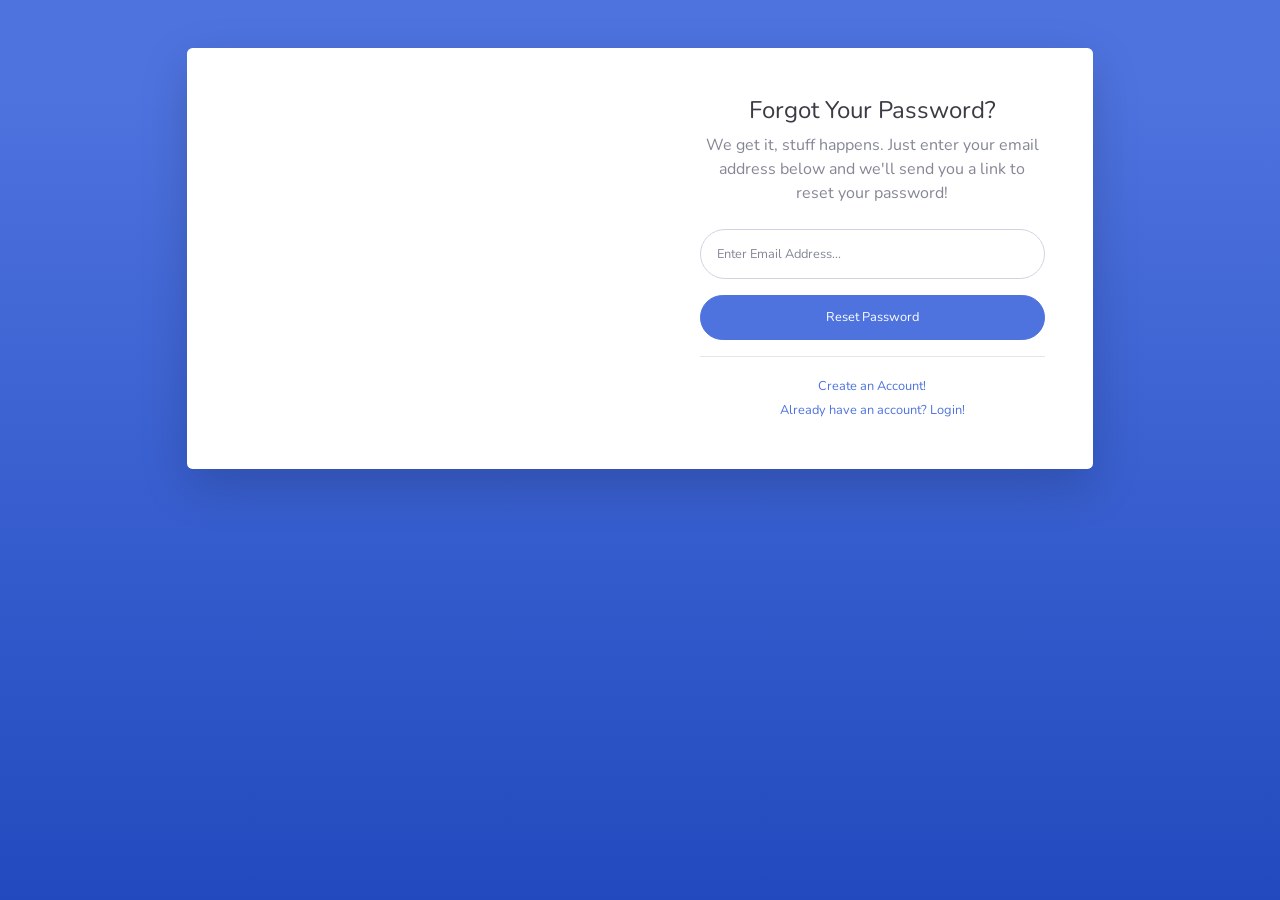
<file: View/forgot-password.html>
<!DOCTYPE html>
<html lang="en">

<head>

    <meta charset="utf-8">
    <meta http-equiv="X-UA-Compatible" content="IE=edge">
    <meta name="viewport" content="width=device-width, initial-scale=1, shrink-to-fit=no">
    <meta name="description" content="">
    <meta name="author" content="">

    <title>SB Admin 2 - Forgot Password</title>

    <!-- Custom fonts for this template-->
    <link href="vendor/fontawesome-free/css/all.min.css" rel="stylesheet" type="text/css">
    <link
        href="https://fonts.googleapis.com/css?family=Nunito:200,200i,300,300i,400,400i,600,600i,700,700i,800,800i,900,900i"
        rel="stylesheet">

    <!-- Custom styles for this template-->
    <link href="css/sb-admin-2.min.css" rel="stylesheet">

</head>

<body class="bg-gradient-primary">

    <div class="container">

        <!-- Outer Row -->
        <div class="row justify-content-center">

            <div class="col-xl-10 col-lg-12 col-md-9">

                <div class="card o-hidden border-0 shadow-lg my-5">
                    <div class="card-body p-0">
                        <!-- Nested Row within Card Body -->
                        <div class="row">
                            <div class="col-lg-6 d-none d-lg-block bg-password-image"></div>
                            <div class="col-lg-6">
                                <div class="p-5">
                                    <div class="text-center">
                                        <h1 class="h4 text-gray-900 mb-2">Forgot Your Password?</h1>
                                        <p class="mb-4">We get it, stuff happens. Just enter your email address below
                                            and we'll send you a link to reset your password!</p>
                                    </div>
                                    <form class="user">
                                        <div class="form-group">
                                            <input type="email" class="form-control form-control-user"
                                                id="exampleInputEmail" aria-describedby="emailHelp"
                                                placeholder="Enter Email Address...">
                                        </div>
                                        <a href="login.html" class="btn btn-primary btn-user btn-block">
                                            Reset Password
                                        </a>
                                    </form>
                                    <hr>
                                    <div class="text-center">
                                        <a class="small" href="register.html">Create an Account!</a>
                                    </div>
                                    <div class="text-center">
                                        <a class="small" href="login.html">Already have an account? Login!</a>
                                    </div>
                                </div>
                            </div>
                        </div>
                    </div>
                </div>

            </div>

        </div>

    </div>

    <!-- Bootstrap core JavaScript-->
    <script src="vendor/jquery/jquery.min.js"></script>
    <script src="vendor/bootstrap/js/bootstrap.bundle.min.js"></script>

    <!-- Core plugin JavaScript-->
    <script src="vendor/jquery-easing/jquery.easing.min.js"></script>

    <!-- Custom scripts for all pages-->
    <script src="js/sb-admin-2.min.js"></script>

</body>

</html>
</file>
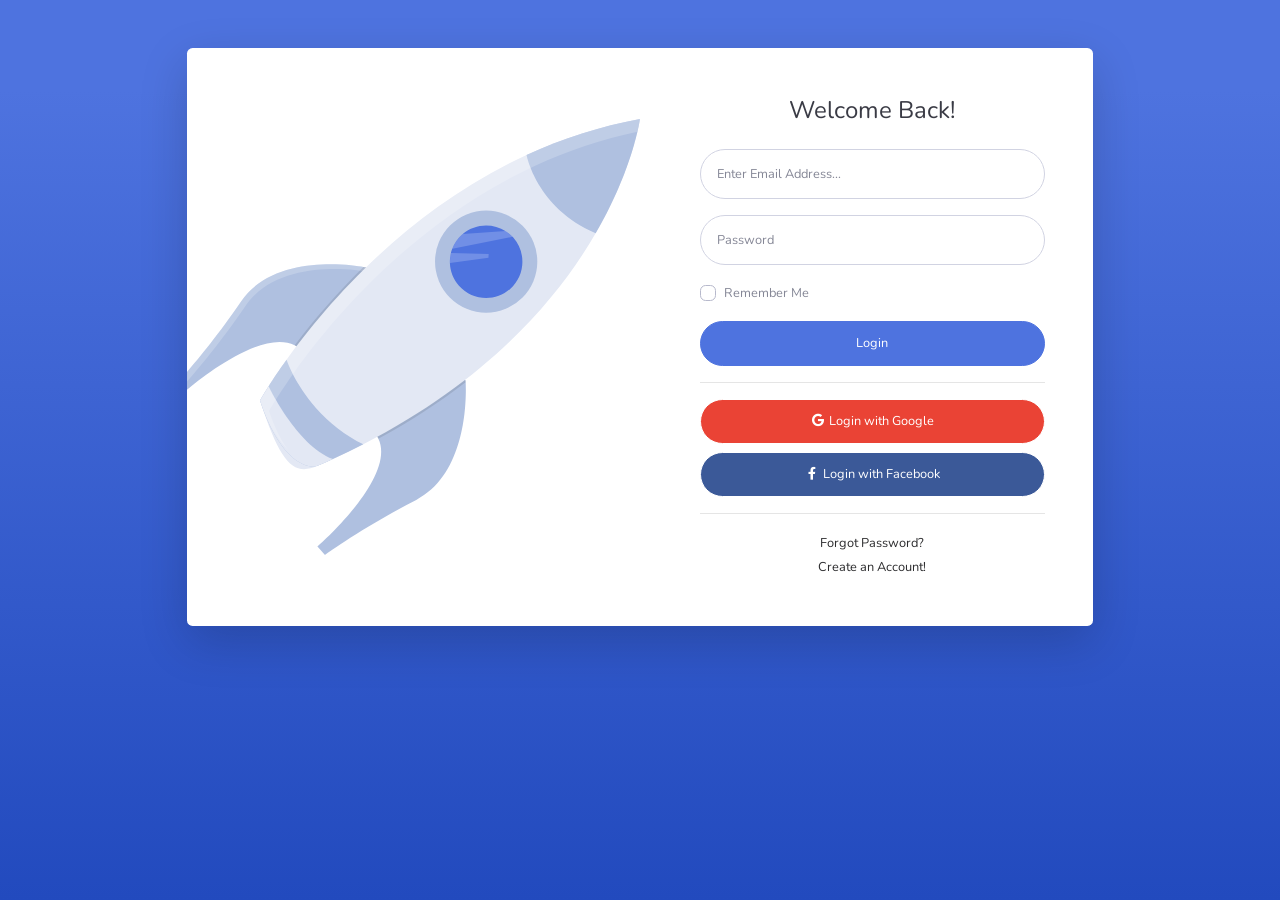
<file: View/login.html>
<!DOCTYPE html>
<html lang="en">

<head>

    <meta charset="utf-8">
    <meta http-equiv="X-UA-Compatible" content="IE=edge">
    <meta name="viewport" content="width=device-width, initial-scale=1, shrink-to-fit=no">
    <meta name="description" content="">
    <meta name="author" content="">

    <title>SB Admin 2 - Login</title>

    <!-- Custom fonts for this template-->
    <link href="vendor/fontawesome-free/css/all.min.css" rel="stylesheet" type="text/css">
    <link
        href="https://fonts.googleapis.com/css?family=Nunito:200,200i,300,300i,400,400i,600,600i,700,700i,800,800i,900,900i"
        rel="stylesheet">

    <!-- Custom styles for this template-->
    <link href="css/sb-admin-2.css" rel="stylesheet">

</head>

<body class="bg-gradient-primary">

    <div class="container">

        <!-- Outer Row -->
        <div class="row justify-content-center">

            <div class="col-xl-10 col-lg-12 col-md-9">

                <div class="card o-hidden border-0 shadow-lg my-5">
                    <div class="card-body p-0">
                        <!-- Nested Row within Card Body -->
                        <div class="row">
                            <div class="col-lg-6 d-none d-lg-block bg-login-image"></div>
                            <div class="col-lg-6">
                                <div class="p-5">
                                    <div class="text-center">
                                        <h1 class="h4 text-gray-900 mb-4">Welcome Back!</h1>
                                    </div>
                                    <form class="user">
                                        <div class="form-group">
                                            <input type="email" class="form-control form-control-user"
                                                id="exampleInputEmail" aria-describedby="emailHelp"
                                                placeholder="Enter Email Address...">
                                        </div>
                                        <div class="form-group">
                                            <input type="password" class="form-control form-control-user"
                                                id="exampleInputPassword" placeholder="Password">
                                        </div>
                                        <div class="form-group">
                                            <div class="custom-control custom-checkbox small">
                                                <input type="checkbox" class="custom-control-input" id="customCheck">
                                                <label class="custom-control-label" for="customCheck">Remember
                                                    Me</label>
                                            </div>
                                        </div>
                                        <a href="index.html" class="btn btn-primary btn-user btn-block">
                                            Login
                                        </a>
                                        <hr>
                                        <a href="index.html" class="btn btn-google btn-user btn-block">
                                            <i class="fab fa-google fa-fw"></i> Login with Google
                                        </a>
                                        <a href="index.html" class="btn btn-facebook btn-user btn-block">
                                            <i class="fab fa-facebook-f fa-fw"></i> Login with Facebook
                                        </a>
                                    </form>
                                    <hr>
                                    <div class="text-center">
                                        <a class="small" href="forgot-password.html">Forgot Password?</a>
                                    </div>
                                    <div class="text-center">
                                        <a class="small" href="register.html">Create an Account!</a>
                                    </div>
                                </div>
                            </div>
                        </div>
                    </div>
                </div>

            </div>

        </div>

    </div>

    <!-- Bootstrap core JavaScript-->
    <script src="vendor/jquery/jquery.min.js"></script>
    <script src="vendor/bootstrap/js/bootstrap.bundle.min.js"></script>

    <!-- Core plugin JavaScript-->
    <script src="vendor/jquery-easing/jquery.easing.min.js"></script>

    <!-- Custom scripts for all pages-->
    <script src="js/sb-admin-2.min.js"></script>

</body>

</html>
</file>
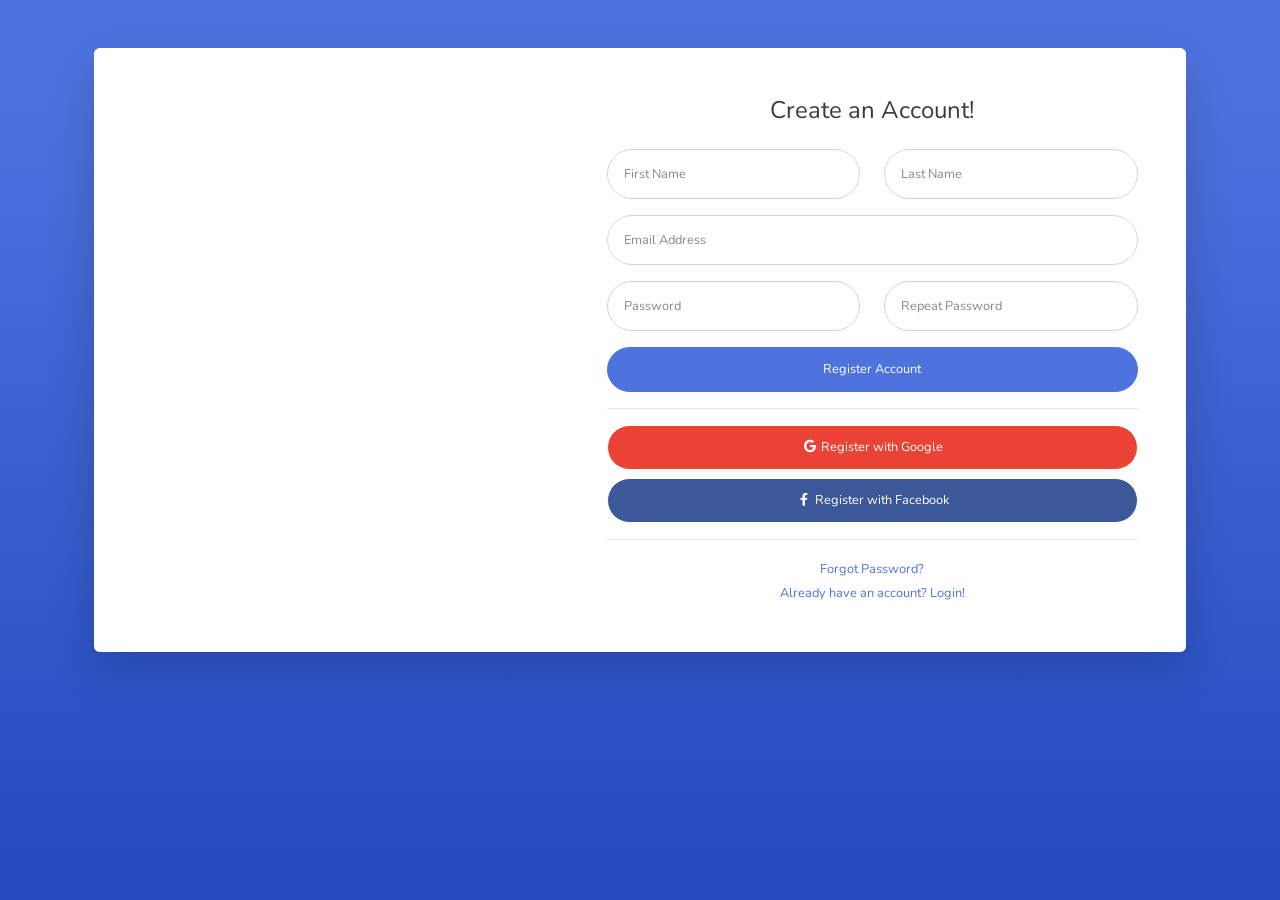
<file: View/register.html>
<!DOCTYPE html>
<html lang="en">

<head>

    <meta charset="utf-8">
    <meta http-equiv="X-UA-Compatible" content="IE=edge">
    <meta name="viewport" content="width=device-width, initial-scale=1, shrink-to-fit=no">
    <meta name="description" content="">
    <meta name="author" content="">

    <title>SB Admin 2 - Register</title>

    <!-- Custom fonts for this template-->
    <link href="vendor/fontawesome-free/css/all.min.css" rel="stylesheet" type="text/css">
    <link
        href="https://fonts.googleapis.com/css?family=Nunito:200,200i,300,300i,400,400i,600,600i,700,700i,800,800i,900,900i"
        rel="stylesheet">

    <!-- Custom styles for this template-->
    <link href="css/sb-admin-2.min.css" rel="stylesheet">

</head>

<body class="bg-gradient-primary">

    <div class="container">

        <div class="card o-hidden border-0 shadow-lg my-5">
            <div class="card-body p-0">
                <!-- Nested Row within Card Body -->
                <div class="row">
                    <div class="col-lg-5 d-none d-lg-block bg-register-image"></div>
                    <div class="col-lg-7">
                        <div class="p-5">
                            <div class="text-center">
                                <h1 class="h4 text-gray-900 mb-4">Create an Account!</h1>
                            </div>
                            <form class="user">
                                <div class="form-group row">
                                    <div class="col-sm-6 mb-3 mb-sm-0">
                                        <input type="text" class="form-control form-control-user" id="exampleFirstName"
                                            placeholder="First Name">
                                    </div>
                                    <div class="col-sm-6">
                                        <input type="text" class="form-control form-control-user" id="exampleLastName"
                                            placeholder="Last Name">
                                    </div>
                                </div>
                                <div class="form-group">
                                    <input type="email" class="form-control form-control-user" id="exampleInputEmail"
                                        placeholder="Email Address">
                                </div>
                                <div class="form-group row">
                                    <div class="col-sm-6 mb-3 mb-sm-0">
                                        <input type="password" class="form-control form-control-user"
                                            id="exampleInputPassword" placeholder="Password">
                                    </div>
                                    <div class="col-sm-6">
                                        <input type="password" class="form-control form-control-user"
                                            id="exampleRepeatPassword" placeholder="Repeat Password">
                                    </div>
                                </div>
                                <a href="login.html" class="btn btn-primary btn-user btn-block">
                                    Register Account
                                </a>
                                <hr>
                                <a href="index.html" class="btn btn-google btn-user btn-block">
                                    <i class="fab fa-google fa-fw"></i> Register with Google
                                </a>
                                <a href="index.html" class="btn btn-facebook btn-user btn-block">
                                    <i class="fab fa-facebook-f fa-fw"></i> Register with Facebook
                                </a>
                            </form>
                            <hr>
                            <div class="text-center">
                                <a class="small" href="forgot-password.html">Forgot Password?</a>
                            </div>
                            <div class="text-center">
                                <a class="small" href="login.html">Already have an account? Login!</a>
                            </div>
                        </div>
                    </div>
                </div>
            </div>
        </div>

    </div>

    <!-- Bootstrap core JavaScript-->
    <script src="vendor/jquery/jquery.min.js"></script>
    <script src="vendor/bootstrap/js/bootstrap.bundle.min.js"></script>

    <!-- Core plugin JavaScript-->
    <script src="vendor/jquery-easing/jquery.easing.min.js"></script>

    <!-- Custom scripts for all pages-->
    <script src="js/sb-admin-2.min.js"></script>

</body>

</html>
</file>
